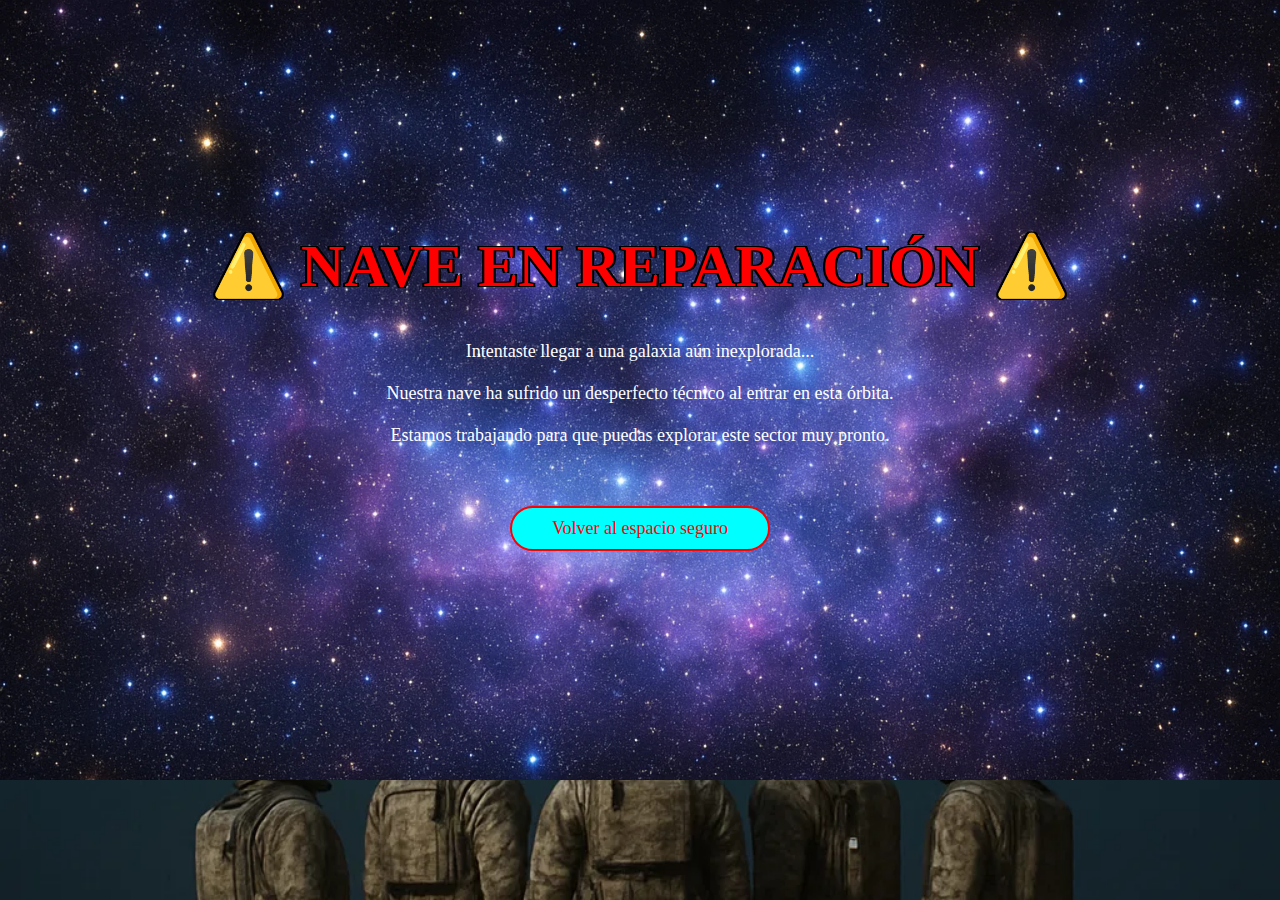
<file: contenido.html>
<!DOCTYPE html>
<html lang="en">
<head>
    <meta charset="UTF-8">
    <meta name="viewport" content="width=device-width, initial-scale=1.0">
    <link rel="stylesheet" href="style.css">
    <title>Zona en reparación-Entre Estrellas</title>
</head>
<body>
    
<section class="content sau">
        <h2 class="title">⚠️ Nave en Reparación ⚠️</h2>
        <p>
            Intentaste llegar a una galaxia aún inexplorada...  
            <br><br>
            Nuestra nave ha sufrido un desperfecto técnico al entrar en esta órbita.  
            <br><br>
            Estamos trabajando para que puedas explorar este sector muy pronto.
        </p>
        <a href="index.html" class="btn">Volver al espacio seguro</a>
    </section>


</body>
</html>
</file>
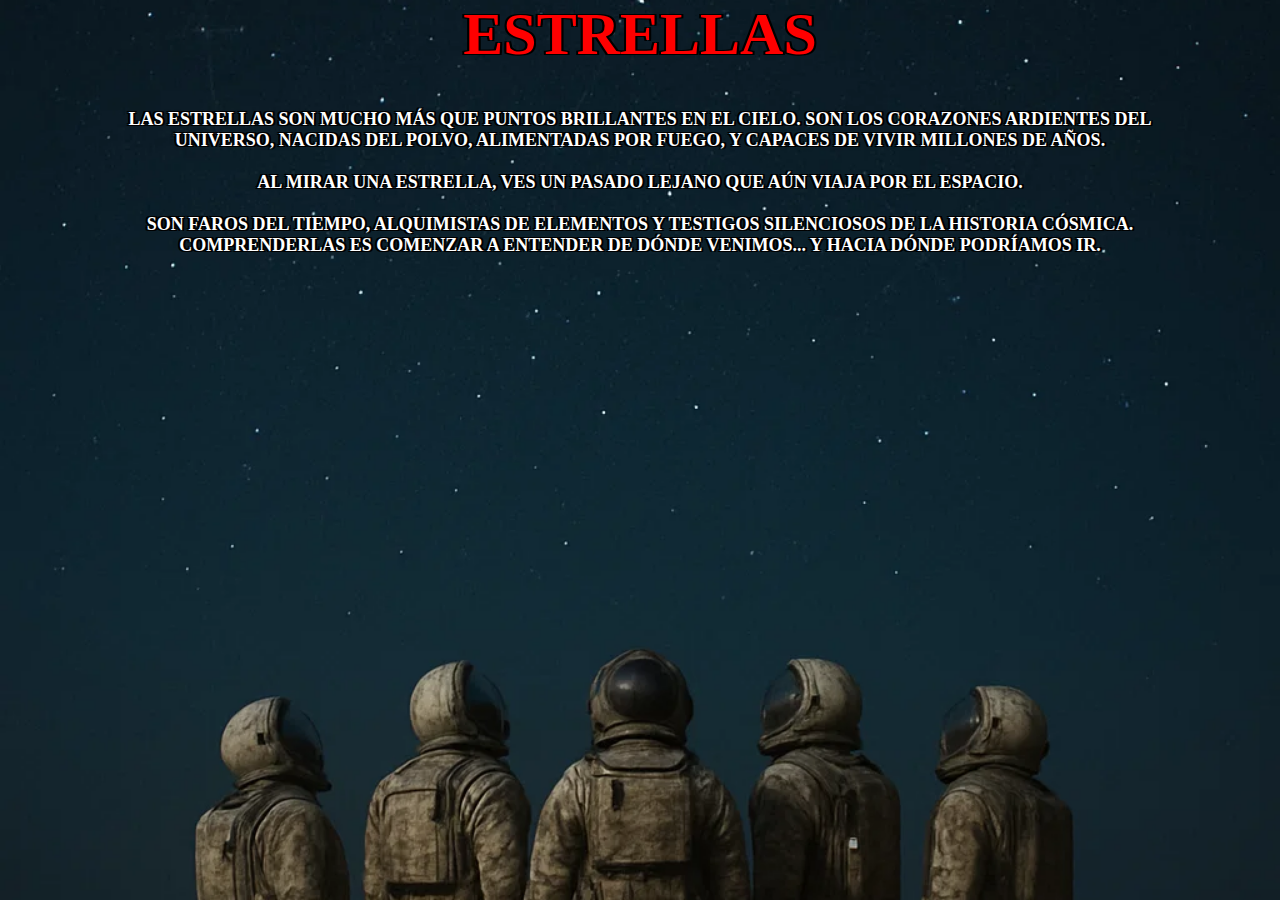
<file: Estrellas.html>
<!DOCTYPE html>
<html lang="en">
<head>
    <meta charset="UTF-8">
    <meta name="viewport" content="width=device-width, initial-scale=1.0">
    <link rel="stylesheet" href="style.css">
    <title>Estrellas</title>
</head>
<body>
    
<header class="stars title">
    <h2 class="title">Estrellas</h2>
    <p>Las estrellas son mucho más que puntos brillantes en el cielo.
Son los corazones ardientes del universo, nacidas del polvo, alimentadas por fuego, y capaces de vivir millones de años.
<br></br>
Al mirar una estrella, ves un pasado lejano que aún viaja por el espacio.
<br></br>
Son faros del tiempo, alquimistas de elementos y testigos silenciosos de la historia cósmica.
Comprenderlas es comenzar a entender de dónde venimos... y hacia dónde podríamos ir.

</p>
</header>

</body>
</html>
</file>
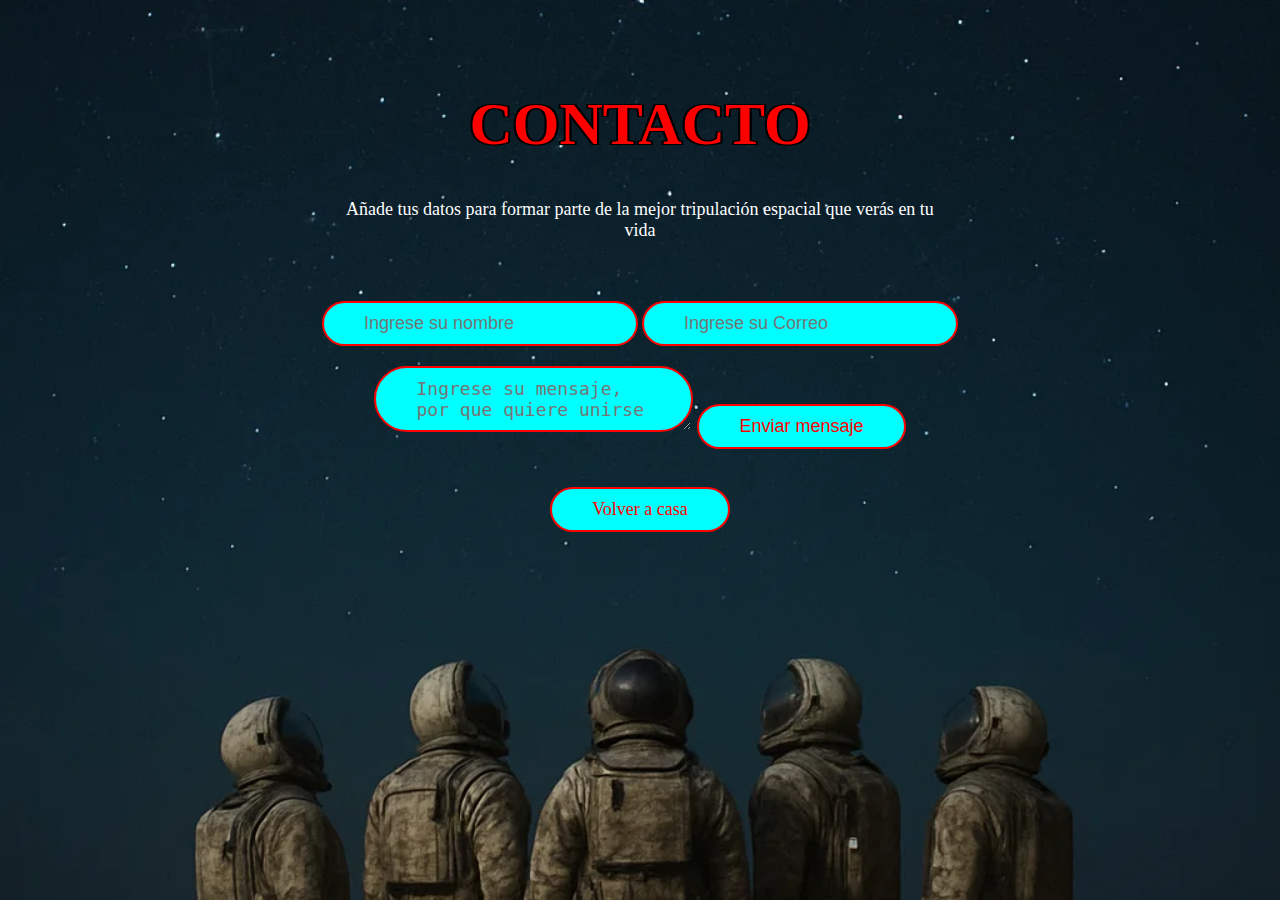
<file: formulario.html>
<!DOCTYPE html>
<html lang="en">
<head>
    <meta charset="UTF-8">
    <meta name="viewport" content="width=device-width, initial-scale=1.0">
    <link rel="stylesheet" href="style.css">
    <link rel="icon" href="img/logoentre.png">
    <title>Formulario</title>
</head>
<body>
    
<div class="container-form">
        <div class="info-form">
            <h2 class="title">CONTACTO</h2>
            <p>Añade tus datos para formar parte de la mejor tripulación espacial que verás en tu vida</p>

        </div>
        <form action="gracias.html" method="get" autocomplete="off">
    <input type="text" name="nombre" placeholder="Ingrese su nombre" class="btn" required>
    <input type="email" name="email" placeholder="Ingrese su Correo" class="btn" required>
    <textarea name="mensaje" placeholder="Ingrese su mensaje, por que quiere unirse" class="btn" required></textarea>
    <input type="submit" name="enviar" value="Enviar mensaje" class="btn">
<br></br>
<a href="index.html" class="btn">Volver a casa</a>
</form>
       
    </div>

</body>
</html>
</file>
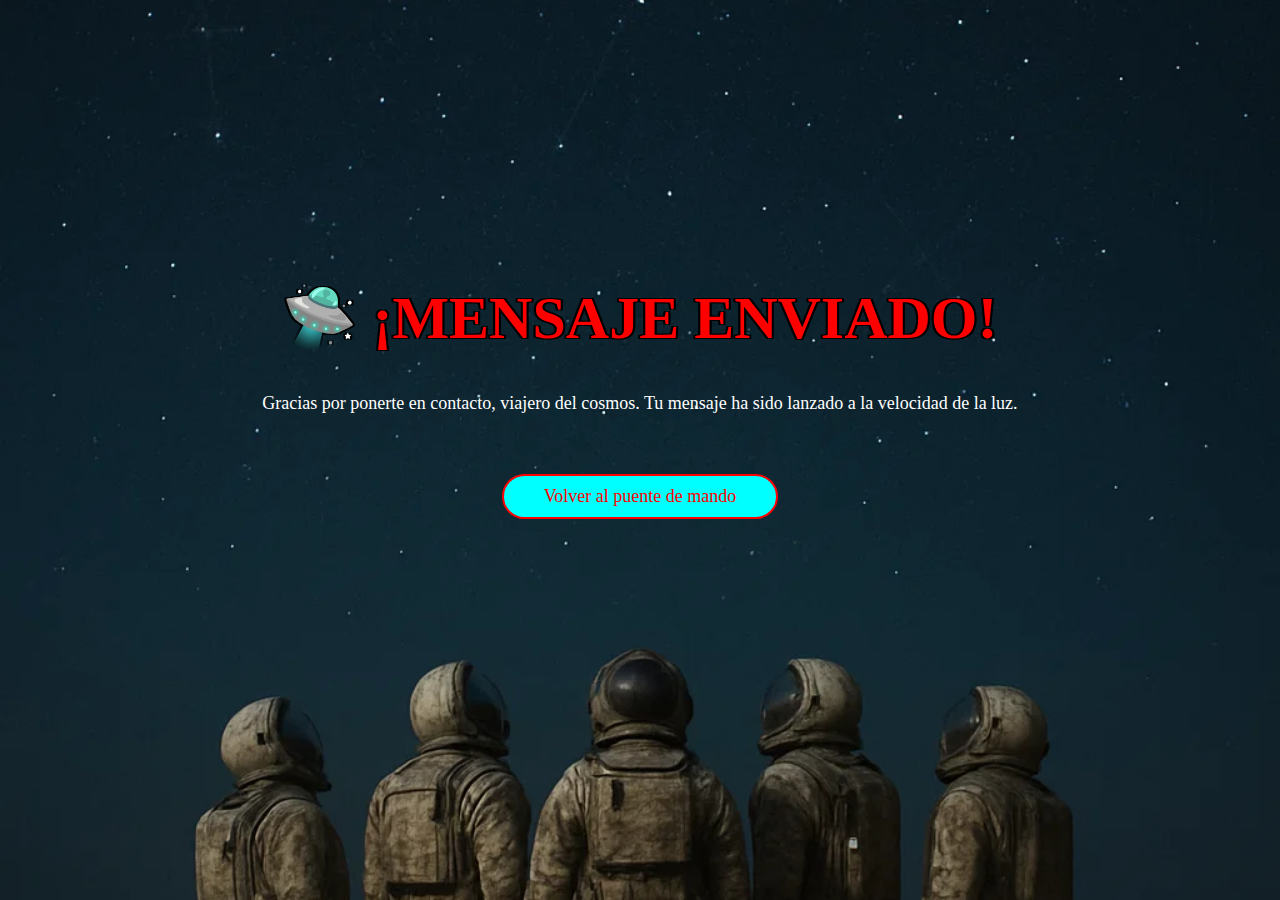
<file: gracias.html>
<!DOCTYPE html>
<html lang="es">
<head>
    <meta charset="UTF-8">
    <link rel="stylesheet" href="style.css">
    <title>Gracias, viajero</title>
    <link rel="stylesheet" href="style.css"> <!-- usa el mismo css -->
</head>
<body>
    <section class="content">
        <h2 class="title">🛸 ¡Mensaje Enviado!</h2>
        <p>Gracias por ponerte en contacto, viajero del cosmos. Tu mensaje ha sido lanzado a la velocidad de la luz.</p>
        <a href="index.html" class="btn">Volver al puente de mando</a>
    </section>
</body>
</html>
</file>
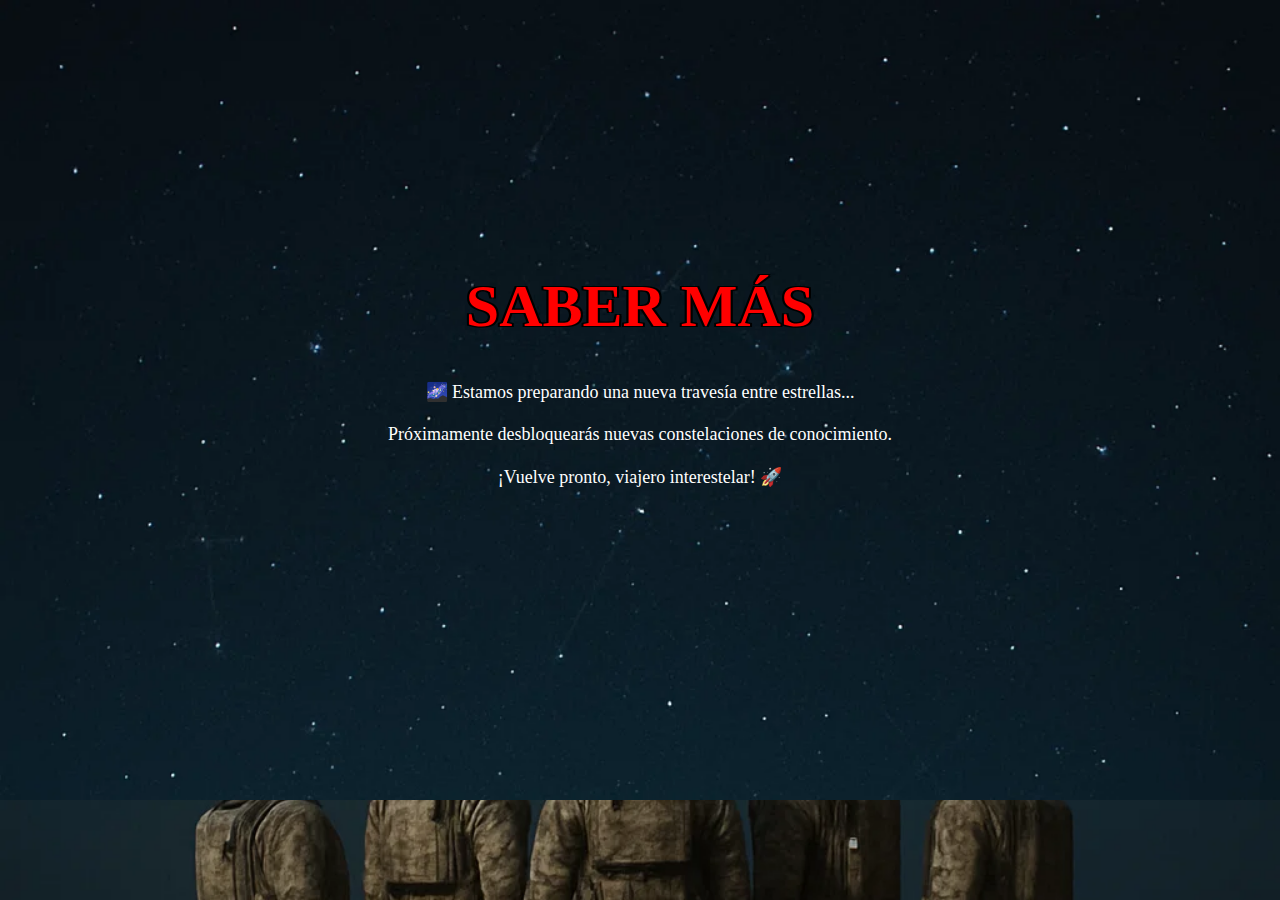
<file: masdatos.html>
<!DOCTYPE html>
<html lang="en">
<head>
    <meta charset="UTF-8">
    <meta name="viewport" content="width=device-width, initial-scale=1.0">
    <link rel="stylesheet" href="style.css">
    <link rel="icon" href="img/logoentre.png">
    <title>Datos espaciales</title>
</head>

<body>
<section class="content sabermas">
    <h2 class="title">Saber Más</h2>
    <p>
        🌌 Estamos preparando una nueva travesía entre estrellas...  
        <br><br>
        Próximamente desbloquearás nuevas constelaciones de conocimiento.  
        <br><br>
        ¡Vuelve pronto, viajero interestelar! 🚀
    </p>
</section>

</body>
</html>
</file>
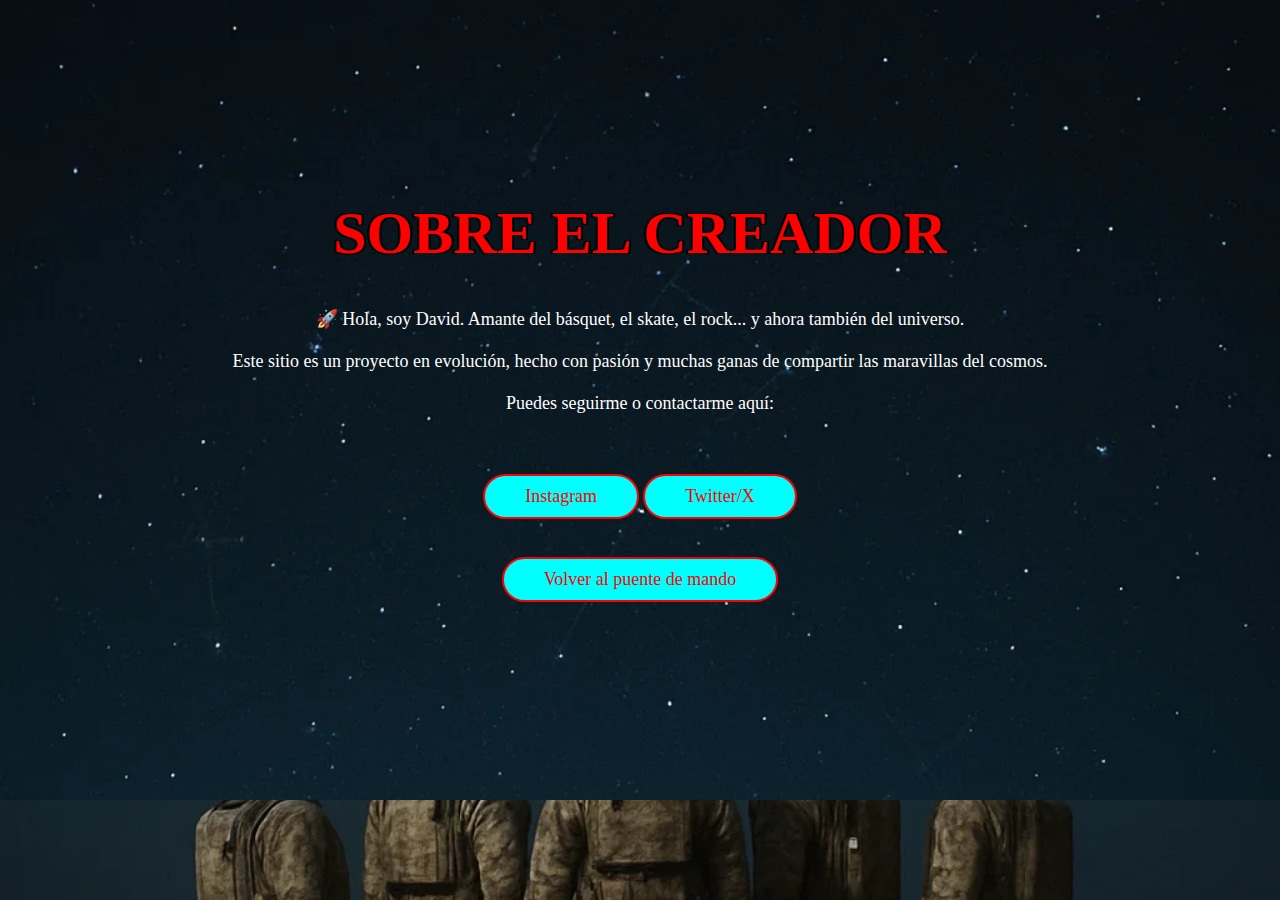
<file: nosotros.html>
<!DOCTYPE html>
<html lang="en">
<head>
    <meta charset="UTF-8">
    <meta name="viewport" content="width=device-width, initial-scale=1.0">
    <link rel="stylesheet" href="style.css">
    <title>CREADOR</title>
</head>
<body>
    
<section class="content nosotros">
    <h2 class="title">Sobre el Creador</h2>
    <p>
        🚀 Hola, soy David.  
        Amante del básquet, el skate, el rock... y ahora también del universo.  
        <br><br>
        Este sitio es un proyecto en evolución, hecho con pasión y muchas ganas de compartir las maravillas del cosmos.  
        <br><br>
        Puedes seguirme o contactarme aquí:
    </p>

   <div class="social-links">
    <a href="https://www.instagram.com/chocopandix" class="btn"><i class="fab fa-instagram"></i><span>Instagram</span></a>
    <a href="https://x.com/Choxopandx" class="btn"><i class="fab fa-twitter"></i><span>Twitter/X</span></a>
    <br></br>
    <a href="index.html" class="btn">Volver al puente de mando</a>

</div>

</section>


</body>
</html>
</file>
<file: style.css>
*{
    margin: 0;
    padding: 0;
    border: 0;
    font-size: 100%;
    vertical-align: baseline;
}

html {
  scroll-behavior: smooth;
}


body {
text-align: center;
background: url("img/aclaracion.webp") no-repeat center center fixed;
    background-size: cover;
    margin: 0;
    padding: 0;
    color: white;
}

.head {
    display: flex;
    align-items: center;
    justify-content: space-between;
    height: 63px;
    background: rgb(25, 25, 65);
    position: fixed;
    width: 100%;
    z-index: 100;
}

.navbar {
    display: flex;
    margin-right: 10px;
}

.logo {
    margin-left: 30px;
}

.logo a {
    text-decoration: none;
    color: white;
    text-transform: uppercase;
    font-size: 20px;
}

.navbar a {
    display: block;
    padding: 20px 20px;
    color: white;
    text-decoration: none;
    text-transform: uppercase;
    font-size: 20px;
}

.navbar a:hover {
    background: red;
}

.header {
    display: flex;
    justify-content: center;
    align-items: center;
    font-family: berlin sans fb;
    height: 60vh !important;
    background-attachment: fixed;
    background: url(img/estrellas.webp) no-repeat center;
    background-size: cover;
}

.title {
    margin-bottom: 40px;
    font-size: 60px;
    font-weight: 600;
    text-transform: uppercase;
    color: red;
    text-shadow:
      -2px -1px 0 #000,
       2px -1px 0 #000,
      -2px 1px 0 #000,
       2px 1px 0 #000;
}

p {
    margin-bottom: 40px;
    font-size: 18px;
    color: white;
    padding: 0 100px;
}

.btn {
    display: inline-block;
    margin-top: 20px;
    padding: 10px 40px;
    border: 2px solid red;
    color: red;
    text-decoration: none;
    background: aqua;
    border-radius: 60px;
    transition: 0.3s;
    font-size: 18px;
}

.btn:hover {
    background: none;
}

.btn-home {
    display: flex;
}

.btn-home a {
    margin: 0 10px;
}

.btn-box {
    display: inline-block;
    margin: 10px auto;
    padding: 12px 30px;
    background-color: aqua;
    color: black;
    font-size: 18px;
    font-weight: bold;
    border: 2px solid red;
    border-radius: 20px;
    text-decoration: none;
    transition: all 0.3s ease;
}

.btn-box:hover {
    background-color: transparent;
    color: red;
    transform: scale(1.1);
}


.content {
min-height: 80vh;
padding: 40px 0;            
display: flex;
flex-direction: column;
justify-content: center;
align-items: center;

}

.sau {
padding: 30px;
background-attachment: fixed;
background: url(img/fondo-cosmos.jpeg) no-repeat;
background-size: cover;

}

.box-container {
display: flex;
justify-content: center;
flex-wrap: wrap;
text-align: center;

}

.box-container .box {
height: 11rem;
width: 17rem;
background: none;
    box-shadow: none;
    border: none;
text-align: center;
border-radius: 1re;
box-shadow: 0 .3rem 5rem rgba(0, 0, 0, .5);
margin: 2rem;

}

.box-container .box i {
height: 3rem;
width: 3rem;
line-height: 3rem;
text-align: center;
border-radius: 50%;
color: green;
background: blue;
font-size: 2rem;
margin: 1rem 0;

}

.box-container .box h3{
font-size: 20px;
color: yellow;

}

.box-container .box p {
    padding: 10px 15px;
font-size: 20px;

}

.about {
    background: #101010;
    background: url('img/secciondos.webp') no-repeat center;
    background-size: cover;
    background-attachment: fixed;
    color: white;
}

.price {
background: url(img/explorando.webp) no-repeat center;
background-attachment: fixed;
background-size: cover;
text-align: center;

}

.contact {
padding-top: 20px;
background: #171717;
padding-bottom: 0;
background-attachment: fixed;
background-image: url(img/area.webp);
background-size: cover;

}

.disclaimer {
    background: #0a0a0a;
    color: #ccc; 
    padding: 30px 50px;
    font-size: 16px;
    text-align: center;
    border-top: 2px solid #444;
}

.disclaimer .title {
    color: #00ffff;
    margin-bottom: 15px;
    font-size: 28px;
}

.sabermas {

    background-attachment: fixed;
background: url(img/aclaracion.webp) no-repeat;
background-size: cover;

}

.nosotros {

    background-attachment: fixed;
background: url(img/aclaracion.webp) no-repeat;
background-size: cover;

}
.campo {
color: #00ffff;

}
.container-form {

   background: url(img/aclaracion.webp) no-repeat center;
    background-size: cover;
    background-attachment: fixed;
    padding: 40px;
    border-radius: 20px;
    margin: 50px auto;
    width: 100%;
    max-width: 800px;
    min-height: 400px;
    color: white;

}

.holograma {
  color: #ccc;
  font-style: italic;
  transition: 0.3s ease;
  cursor: pointer;
}

.holograma:hover {
  color: #fff;
  text-shadow: 0 0 8px #0ff;
  transform: scale(1.1);
}

@media (max-width: 768px) {

    .title {
        margin-bottom: 0;
        font-size: 40px;
    }

    .sau {
     height: 120vh;

    }

    .navbar {
        display: none;
    }

}
</file>
